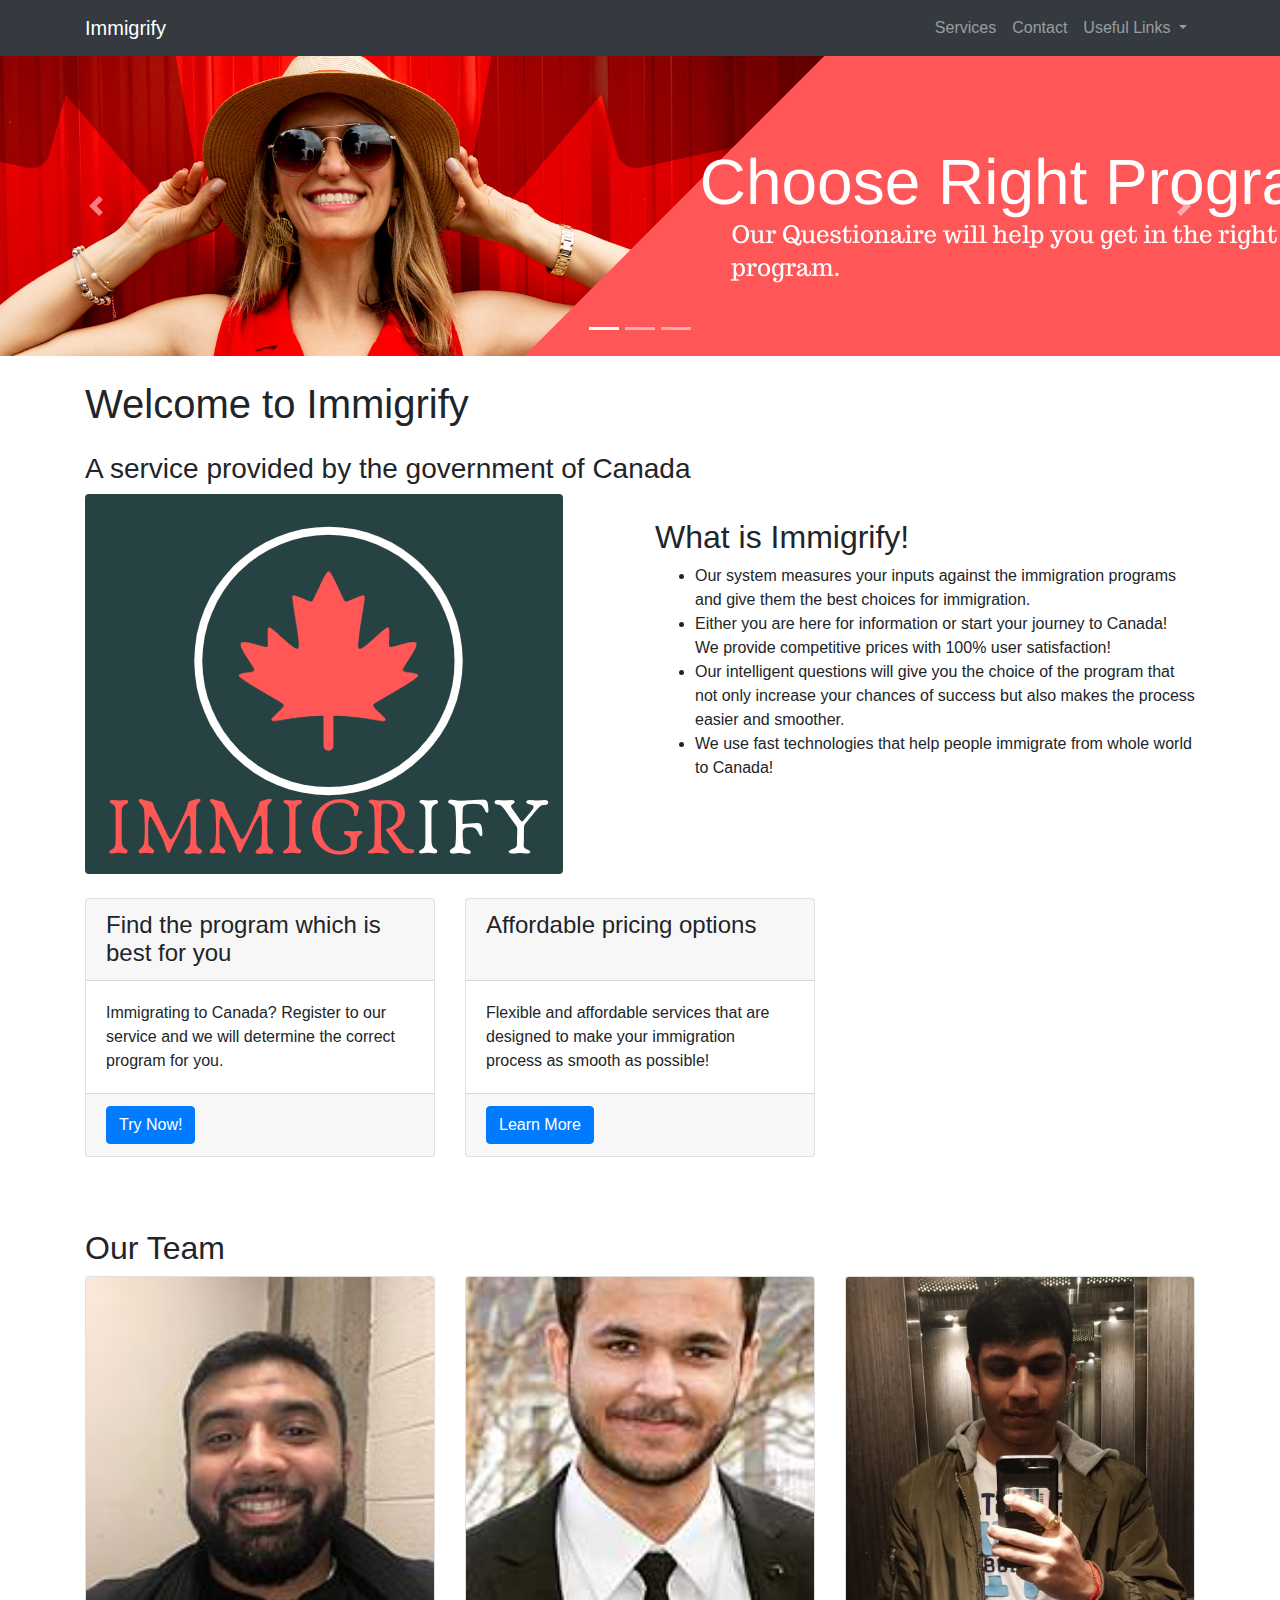
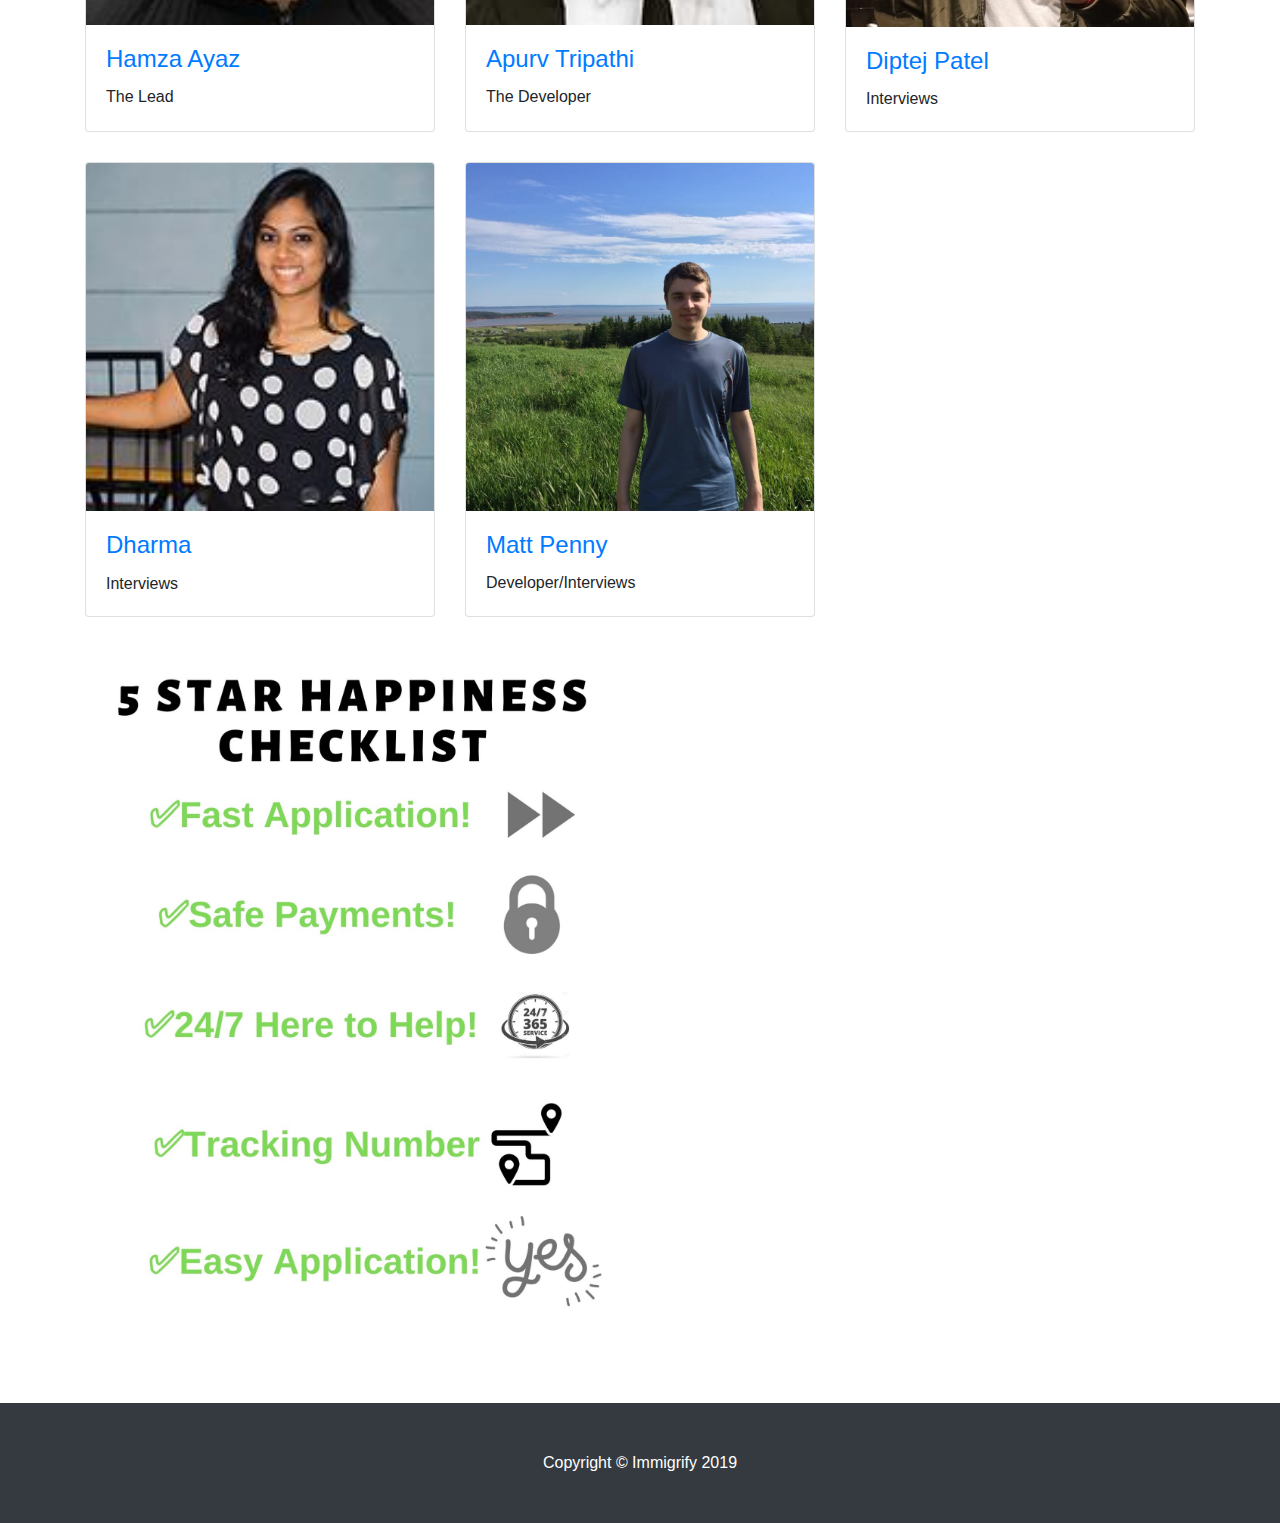
<file: Project/startbootstrap-modern-business-gh-pages/index.html>
<!--
 * @file: index.html
 * @author: Immigrify
 * @year: 2019
 * @description: CSCI 4193 (Fall 2019) This page allows tells the user about the product
 * along with all the services offered
//-->
<!DOCTYPE html>
<html lang="en">

<head>

    <meta charset="utf-8">
    <meta name="viewport" content="width=device-width, initial-scale=1, shrink-to-fit=no">
    <meta name="description" content="">
    <meta name="author" content="">

    <title>Immigrify</title>

    <!-- Bootstrap core CSS -->
    <link href="vendor/bootstrap/css/bootstrap.min.css" rel="stylesheet">

    <!-- Custom styles for this template -->
    <link href="css/modern-business.css" rel="stylesheet">

</head>

<body>

<!-- Navigation -->
<nav class="navbar fixed-top navbar-expand-lg navbar-dark bg-dark fixed-top">
    <div class="container">
        <a class="navbar-brand" href="index.html">Immigrify</a>
        <button class="navbar-toggler navbar-toggler-right" type="button" data-toggle="collapse"
                data-target="#navbarResponsive" aria-controls="navbarResponsive" aria-expanded="false"
                aria-label="Toggle navigation">
            <span class="navbar-toggler-icon"></span>
        </button>
        <div class="collapse navbar-collapse" id="navbarResponsive">
            <ul class="navbar-nav ml-auto">
                <li class="nav-item">
                    <a class="nav-link" href="services.html">Services</a>
                </li>
                <li class="nav-item">
                    <a class="nav-link" href="contact.html">Contact</a>
                </li>
                <li class="nav-item dropdown">
                    <a class="nav-link dropdown-toggle" href="#" id="navbarDropdownBlog" data-toggle="dropdown"
                       aria-haspopup="true" aria-expanded="false">
                        Useful Links
                    </a>
                    <div class="dropdown-menu dropdown-menu-right" aria-labelledby="navbarDropdownBlog">
                        <a class="dropdown-item" href="pricing.html">Pricing Table</a>
                    </div>
                </li>
            </ul>
        </div>
    </div>
</nav>

<header>
    <div id="carouselExampleIndicators" class="carousel slide" data-ride="carousel">
        <ol class="carousel-indicators">
            <li data-target="#carouselExampleIndicators" data-slide-to="0" class="active"></li>
            <li data-target="#carouselExampleIndicators" data-slide-to="1"></li>
            <li data-target="#carouselExampleIndicators" data-slide-to="2"></li>
        </ol>
        <div class="carousel-inner" role="listbox">
            <!-- Slide One - Set the background image for this slide in the line below -->
            <div class="carousel-item active" style="background-image: url('image/immigration1.png')">
                <div class="carousel-caption d-none d-md-block">

                </div>
            </div>
            <!-- Slide Two - Set the background image for this slide in the line below -->
            <div class="carousel-item" style="background-image: url('image/immigration2.png')">
                <div class="carousel-caption d-none d-md-block">

                </div>
            </div>
            <!-- Slide Three - Set the background image for this slide in the line below -->
            <div class="carousel-item" style="background-image: url('image/immigration3.png')">
                <div class="carousel-caption d-none d-md-block">

                </div>
            </div>
        </div>
        <a class="carousel-control-prev" href="#carouselExampleIndicators" role="button" data-slide="prev">
            <span class="carousel-control-prev-icon" aria-hidden="true"></span>
            <span class="sr-only">Previous</span>
        </a>
        <a class="carousel-control-next" href="#carouselExampleIndicators" role="button" data-slide="next">
            <span class="carousel-control-next-icon" aria-hidden="true"></span>
            <span class="sr-only">Next</span>
        </a>
    </div>
</header>

<!-- Page Content -->
<div class="container">
    <h1 class="my-4">Welcome to Immigrify</h1>
    <h3>A service provided by the government of Canada</h3>
    <div class="row">
        <div class="col-lg-6">
            <img class="img-fluid rounded mb-4" src="image/logo.png" alt="">
        </div>
        <div class="col-lg-6">
            <br>
            <h2>What is Immigrify!</h2>
            <ul>
                <li> Our system measures your inputs against the immigration programs and give them the best choices for
                    immigration.
                </li>
                <li> Either you are here for information or start your journey to Canada! We provide competitive prices
                    with 100% user satisfaction!
                </li>
                <li> Our intelligent questions will give you the choice of the program that not only increase your
                    chances of success but also makes the process easier and smoother.
                </li>
                <li> We use fast technologies that help people immigrate from whole world to Canada!</li>
            </ul>
        </div>
    </div>

    <!-- Marketing Icons Section -->
    <div class="row">
        <div class="col-lg-4 mb-4">
            <div class="card h-100">
                <h4 class="card-header">Find the program which is best for you</h4>
                <div class="card-body">
                    <p class="card-text">Immigrating to Canada? Register to our service and we will determine the
                        correct program for you. </p>
                </div>
                <div class="card-footer">
                    <a href="register.html" class="btn btn-primary">Try Now!</a>
                </div>
            </div>
        </div>

        <div class="col-lg-4 mb-4">
            <div class="card h-100">
                <h4 class="card-header">Affordable pricing options <br> <br></h4>
                <div class="card-body">
                    <p class="card-text">Flexible and affordable services that are designed to make your immigration
                        process as smooth as possible! </p>
                </div>
                <div class="card-footer">
                    <a href="pricing.html" class="btn btn-primary">Learn More</a>
                </div>
            </div>
        </div>
    </div>
    <!-- /.row -->

    <br>

    <br>

    <!-- Portfolio Section -->
    <h2>Our Team</h2>

    <div class="row">
        <div class="col-lg-4 col-sm-6 portfolio-item">
            <div class="card h-100">
                <a href="#"><img class="card-img-top" src="image/image_from_ios_160.jpg" alt=""></a>
                <div class="card-body">
                    <h4 class="card-title">
                        <a href="#">Hamza Ayaz</a>
                    </h4>
                    <p class="card-text">The Lead</p>
                </div>
            </div>
        </div>
        <div class="col-lg-4 col-sm-6 portfolio-item">
            <div class="card h-100">
                <a href="#"><img class="card-img-top" src="image/screenshot_20191202-135438_instagram_160.jpg"
                                 alt=""></a>
                <div class="card-body">
                    <h4 class="card-title">
                        <a href="#">Apurv Tripathi</a>
                    </h4>
                    <p class="card-text">The Developer</p>
                </div>
            </div>
        </div>
        <div class="col-lg-4 col-sm-6 portfolio-item">
            <div class="card h-100">
                <a href="#"><img class="card-img-top" src="image/diptejf.jpeg" alt="" style="height: 350px;"></a>
                <div class="card-body">
                    <h4 class="card-title">
                        <a href="#">Diptej Patel</a>
                    </h4>
                    <p class="card-text">Interviews</p>
                </div>
            </div>
        </div>
        <div class="col-lg-4 col-sm-6 portfolio-item">
            <div class="card h-100">
                <a href="#"><img class="card-img-top" src="image/img_0095_160.jpg" alt=""></a>
                <div class="card-body">
                    <h4 class="card-title">
                        <a href="#">Dharma</a>
                    </h4>
                    <p class="card-text">Interviews</p>
                </div>
            </div>
        </div>
        <div class="col-lg-4 col-sm-6 portfolio-item">
            <div class="card h-100">
                <a href="#"><img class="card-img-top" src="image/Matt_Penny.jpg" alt=""></a>
                <div class="card-body">
                    <h4 class="card-title">
                        <a href="#">Matt Penny</a>
                    </h4>
                    <p class="card-text">Developer/Interviews</p>
                </div>
            </div>
        </div>

    </div>
    <!-- /.row -->

    <!-- Features Section -->
    <div class="row">

        <div class="col-lg-6">
            <img class="img-fluid rounded" src="image/checklist.jpg" alt="">
        </div>
    </div>
    <!-- /.row -->

</div>
<!-- /.container -->

<!-- Footer -->
<footer class="py-5 bg-dark">
    <div class="container">
        <p class="m-0 text-center text-white">Copyright &copy; Immigrify 2019</p>
    </div>
    <!-- /.container -->
</footer>

<!-- Bootstrap core JavaScript -->
<script src="vendor/jquery/jquery.min.js"></script>
<script src="vendor/bootstrap/js/bootstrap.bundle.min.js"></script>

</body>

</html>
</file>
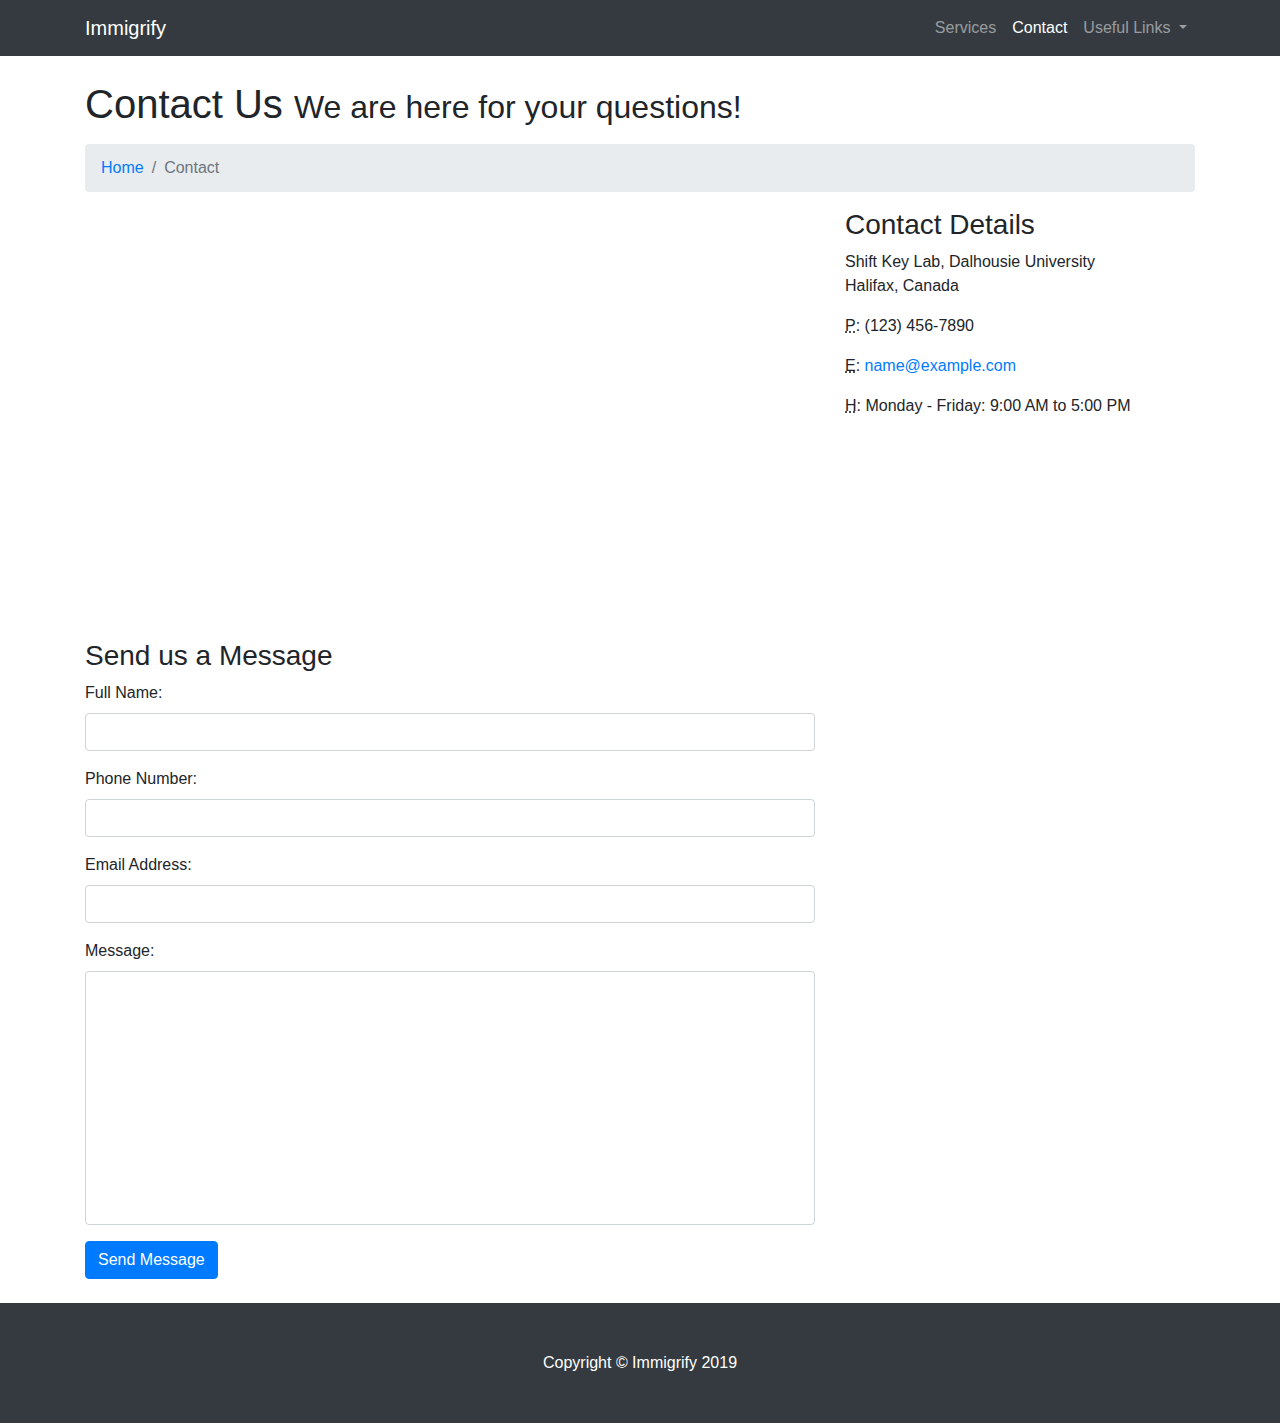
<file: Project/startbootstrap-modern-business-gh-pages/contact.html>
<!--
 * @file: contact.html
 * @author: Immigrify
 * @year: 2019
 * @description: CSCI 4193 (Fall 2019) This page allows tells the user who to contact for additional support
 * and location of the research team
//-->
<!DOCTYPE html>
<html lang="en">

<head>

    <meta charset="utf-8">
    <meta name="viewport" content="width=device-width, initial-scale=1, shrink-to-fit=no">
    <meta name="description" content="">
    <meta name="author" content="">

    <title>Contact</title>

    <!-- Bootstrap core CSS -->
    <link href="vendor/bootstrap/css/bootstrap.min.css" rel="stylesheet">

    <!-- Custom styles for this template -->
    <link href="css/modern-business.css" rel="stylesheet">

</head>

<body>

<!-- Navigation -->
<nav class="navbar fixed-top navbar-expand-lg navbar-dark bg-dark fixed-top">
    <div class="container">
        <a class="navbar-brand" href="index.html">Immigrify</a>
        <button class="navbar-toggler navbar-toggler-right" type="button" data-toggle="collapse"
                data-target="#navbarResponsive" aria-controls="navbarResponsive" aria-expanded="false"
                aria-label="Toggle navigation">
            <span class="navbar-toggler-icon"></span>
        </button>
        <div class="collapse navbar-collapse" id="navbarResponsive">
            <ul class="navbar-nav ml-auto">
                <li class="nav-item">
                    <a class="nav-link" href="services.html">Services</a>
                </li>
                <li class="nav-item active">
                    <a class="nav-link" href="contact.html">Contact</a>
                </li>
                <li class="nav-item dropdown">
                    <a class="nav-link dropdown-toggle" href="#" id="navbarDropdownBlog" data-toggle="dropdown"
                       aria-haspopup="true" aria-expanded="false">
                        Useful Links
                    </a>
                    <div class="dropdown-menu dropdown-menu-right" aria-labelledby="navbarDropdownBlog">
                        <a class="dropdown-item" href="pricing.html">Pricing Table</a>
                    </div>
                </li>
            </ul>
        </div>
    </div>
</nav>

<!-- Page Content -->
<div class="container">

    <!-- Page Heading/Breadcrumbs -->
    <h1 class="mt-4 mb-3">Contact Us
        <small>We are here for your questions!</small>
    </h1>

    <ol class="breadcrumb">
        <li class="breadcrumb-item">
            <a href="index.html">Home</a>
        </li>
        <li class="breadcrumb-item active">Contact</li>
    </ol>

    <!-- Content Row -->
    <div class="row">
        <!-- Map Column -->
        <div class="col-lg-8 mb-4">
            <!-- Embedded Google Map -->
            <iframe width="100%" height="400px" frameborder="0" scrolling="no" marginheight="0" marginwidth="0"
                    src="http://maps.google.com/maps?hl=en&amp;ie=UTF8&amp;ll=44.6365812,-63.5938442&amp;spn=56.506174,79.013672&amp;t=m&amp;z=4&amp;output=embed"></iframe>
        </div>
        <!-- Contact Details Column -->
        <div class="col-lg-4 mb-4">
            <h3>Contact Details</h3>
            <p>
                Shift Key Lab, Dalhousie University
                <br>Halifax, Canada
                <br>
            </p>
            <p>
                <abbr title="Phone">P</abbr>: (123) 456-7890
            </p>
            <p>
                <abbr title="Email">E</abbr>:
                <a href="mailto:name@example.com">name@example.com
                </a>
            </p>
            <p>
                <abbr title="Hours">H</abbr>: Monday - Friday: 9:00 AM to 5:00 PM
            </p>
        </div>
    </div>
    <!-- /.row -->

    <!-- Contact Form -->
    <!-- In order to set the email address and subject line for the contact form go to the bin/contact_me.php file. -->
    <div class="row">
        <div class="col-lg-8 mb-4">
            <h3>Send us a Message</h3>
            <form name="sentMessage" id="contactForm" novalidate>
                <div class="control-group form-group">
                    <div class="controls">
                        <label>Full Name:</label>
                        <input type="text" class="form-control" id="name" required
                               data-validation-required-message="Please enter your name.">
                        <p class="help-block"></p>
                    </div>
                </div>
                <div class="control-group form-group">
                    <div class="controls">
                        <label>Phone Number:</label>
                        <input type="tel" class="form-control" id="phone" required
                               data-validation-required-message="Please enter your phone number.">
                    </div>
                </div>
                <div class="control-group form-group">
                    <div class="controls">
                        <label>Email Address:</label>
                        <input type="email" class="form-control" id="email" required
                               data-validation-required-message="Please enter your email address.">
                    </div>
                </div>
                <div class="control-group form-group">
                    <div class="controls">
                        <label>Message:</label>
                        <textarea rows="10" cols="100" class="form-control" id="message" required
                                  data-validation-required-message="Please enter your message" maxlength="999"
                                  style="resize:none"></textarea>
                    </div>
                </div>
                <div id="success"></div>
                <!-- For success/fail messages -->
                <button type="submit" class="btn btn-primary" id="sendMessageButton">Send Message</button>
            </form>
        </div>

    </div>
    <!-- /.row -->

</div>
<!-- /.container -->

<!-- Footer -->
<footer class="py-5 bg-dark">
    <div class="container">
        <p class="m-0 text-center text-white">Copyright &copy; Immigrify 2019</p>
    </div>
    <!-- /.container -->
</footer>

<!-- Bootstrap core JavaScript -->
<script src="vendor/jquery/jquery.min.js"></script>
<script src="vendor/bootstrap/js/bootstrap.bundle.min.js"></script>

<!-- Contact form JavaScript -->
<!-- Do not edit these files! In order to set the email address and subject line for the contact form go to the bin/contact_me.php file. -->
<script src="js/jqBootstrapValidation.js"></script>
<script src="js/contact_me.js"></script>

</body>

</html>
</file>
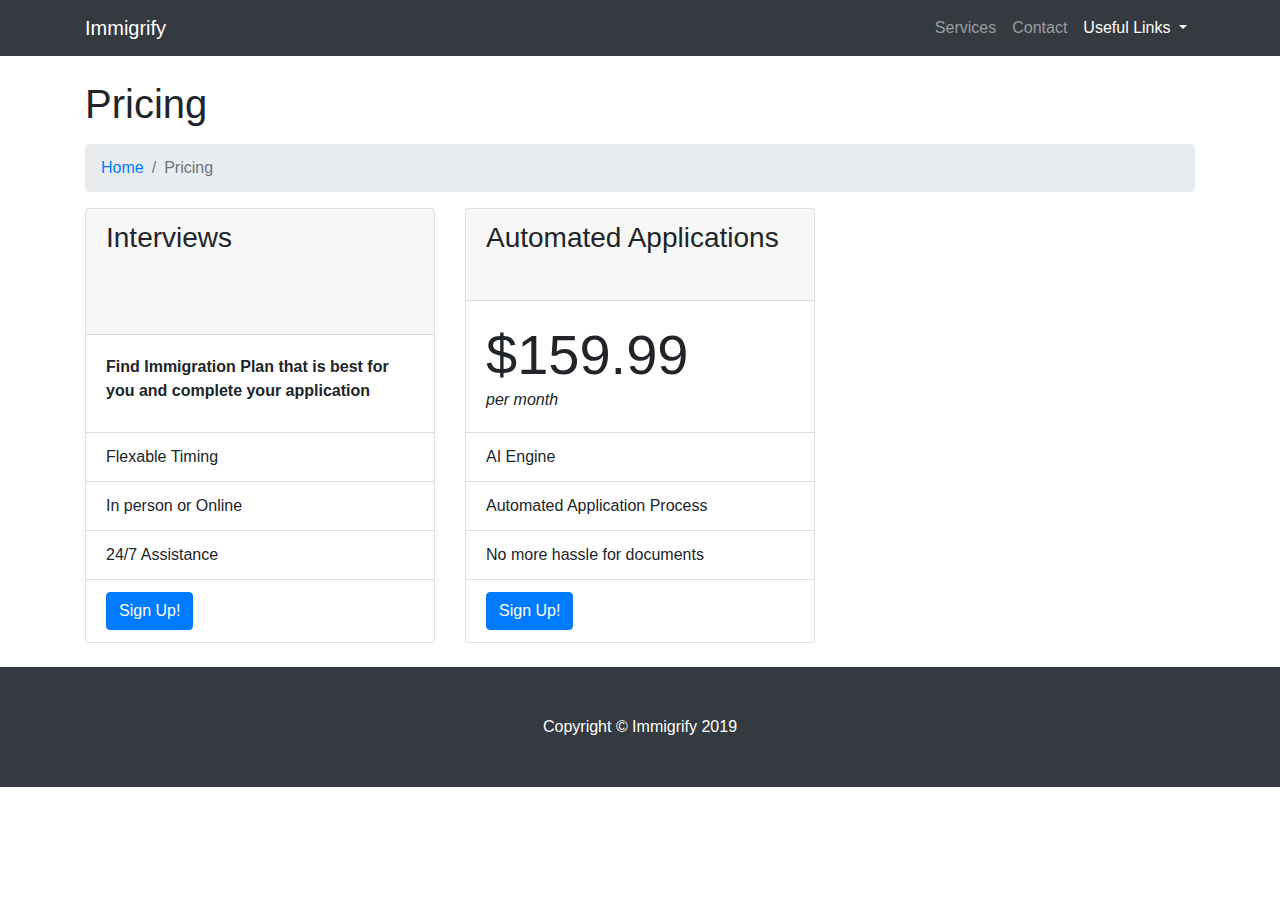
<file: Project/startbootstrap-modern-business-gh-pages/pricing.html>
<!--
 * @file: pricing.html
 * @author: Immigrify
 * @year: 2019
 * @description: CSCI 4193 (Fall 2019) This page tells the user about the pricing options along with the
 * benefits of each option.
//-->
<!DOCTYPE html>
<html lang="en">

<head>

  <meta charset="utf-8">
  <meta name="viewport" content="width=device-width, initial-scale=1, shrink-to-fit=no">
  <meta name="description" content="">
  <meta name="author" content="">

  <title>Pricing</title>

  <!-- Bootstrap core CSS -->
  <link href="vendor/bootstrap/css/bootstrap.min.css" rel="stylesheet">

  <!-- Custom styles for this template -->
  <link href="css/modern-business.css" rel="stylesheet">

</head>

<body>

<!-- Navigation -->
<nav class="navbar fixed-top navbar-expand-lg navbar-dark bg-dark fixed-top">
  <div class="container">
    <a class="navbar-brand" href="index.html">Immigrify</a>
    <button class="navbar-toggler navbar-toggler-right" type="button" data-toggle="collapse"
            data-target="#navbarResponsive" aria-controls="navbarResponsive" aria-expanded="false"
            aria-label="Toggle navigation">
      <span class="navbar-toggler-icon"></span>
    </button>
    <div class="collapse navbar-collapse" id="navbarResponsive">
      <ul class="navbar-nav ml-auto">
        <li class="nav-item">
          <a class="nav-link" href="services.html">Services</a>
        </li>
        <li class="nav-item">
          <a class="nav-link" href="contact.html">Contact</a>
        </li>
        <li class="nav-item active dropdown">
          <a class="nav-link dropdown-toggle" href="#" id="navbarDropdownBlog" data-toggle="dropdown"
             aria-haspopup="true" aria-expanded="false">
            Useful Links
          </a>
          <div class="dropdown-menu dropdown-menu-right" aria-labelledby="navbarDropdownBlog">
            <a class="dropdown-item active" href="pricing.html">Pricing Table</a>
          </div>
        </li>
      </ul>
    </div>
  </div>
</nav>

<!-- Page Content -->
<div class="container">

  <!-- Page Heading/Breadcrumbs -->
  <h1 class="mt-4 mb-3">Pricing
  </h1>

  <ol class="breadcrumb">
    <li class="breadcrumb-item">
      <a href="index.html">Home</a>
    </li>
    <li class="breadcrumb-item active">Pricing</li>
  </ol>

  <!-- Content Row -->
  <div class="row">
    <div class="col-lg-4 mb-4">
      <div class="card h-100">
        <h3 class="card-header">Interviews <br><br><br></h3>
        <div class="card-body">
          <div class="display-9"><strong>Find Immigration Plan that is best for you and complete your
            application</strong></div>
        </div>
        <ul class="list-group list-group-flush">
          <li class="list-group-item">Flexable Timing</li>
          <li class="list-group-item">In person or Online</li>
          <li class="list-group-item">24/7 Assistance</li>
          <li class="list-group-item">
            <a href="#" class="btn btn-primary">Sign Up!</a>
          </li>
        </ul>
      </div>
    </div>
    <div class="col-lg-4 mb-4">
      <div class="card h-100">
        <h3 class="card-header">Automated Applications <br> <br></h3>
        <div class="card-body">
          <div class="display-4">$159.99</div>
          <div class="font-italic">per month</div>
        </div>
        <ul class="list-group list-group-flush">
          <li class="list-group-item">AI Engine</li>
          <li class="list-group-item">Automated Application Process</li>
          <li class="list-group-item">No more hassle for documents</li>
          <li class="list-group-item">
            <a href="#" class="btn btn-primary">Sign Up!</a>
          </li>
        </ul>
      </div>
    </div>
  </div>
  <!-- /.row -->

</div>
<!-- /.container -->

<!-- Footer -->
<footer class="py-5 bg-dark">
  <div class="container">
    <p class="m-0 text-center text-white">Copyright &copy; Immigrify 2019</p>
  </div>
  <!-- /.container -->
</footer>

<!-- Bootstrap core JavaScript -->
<script src="vendor/jquery/jquery.min.js"></script>
<script src="vendor/bootstrap/js/bootstrap.bundle.min.js"></script>

</body>

</html>
</file>
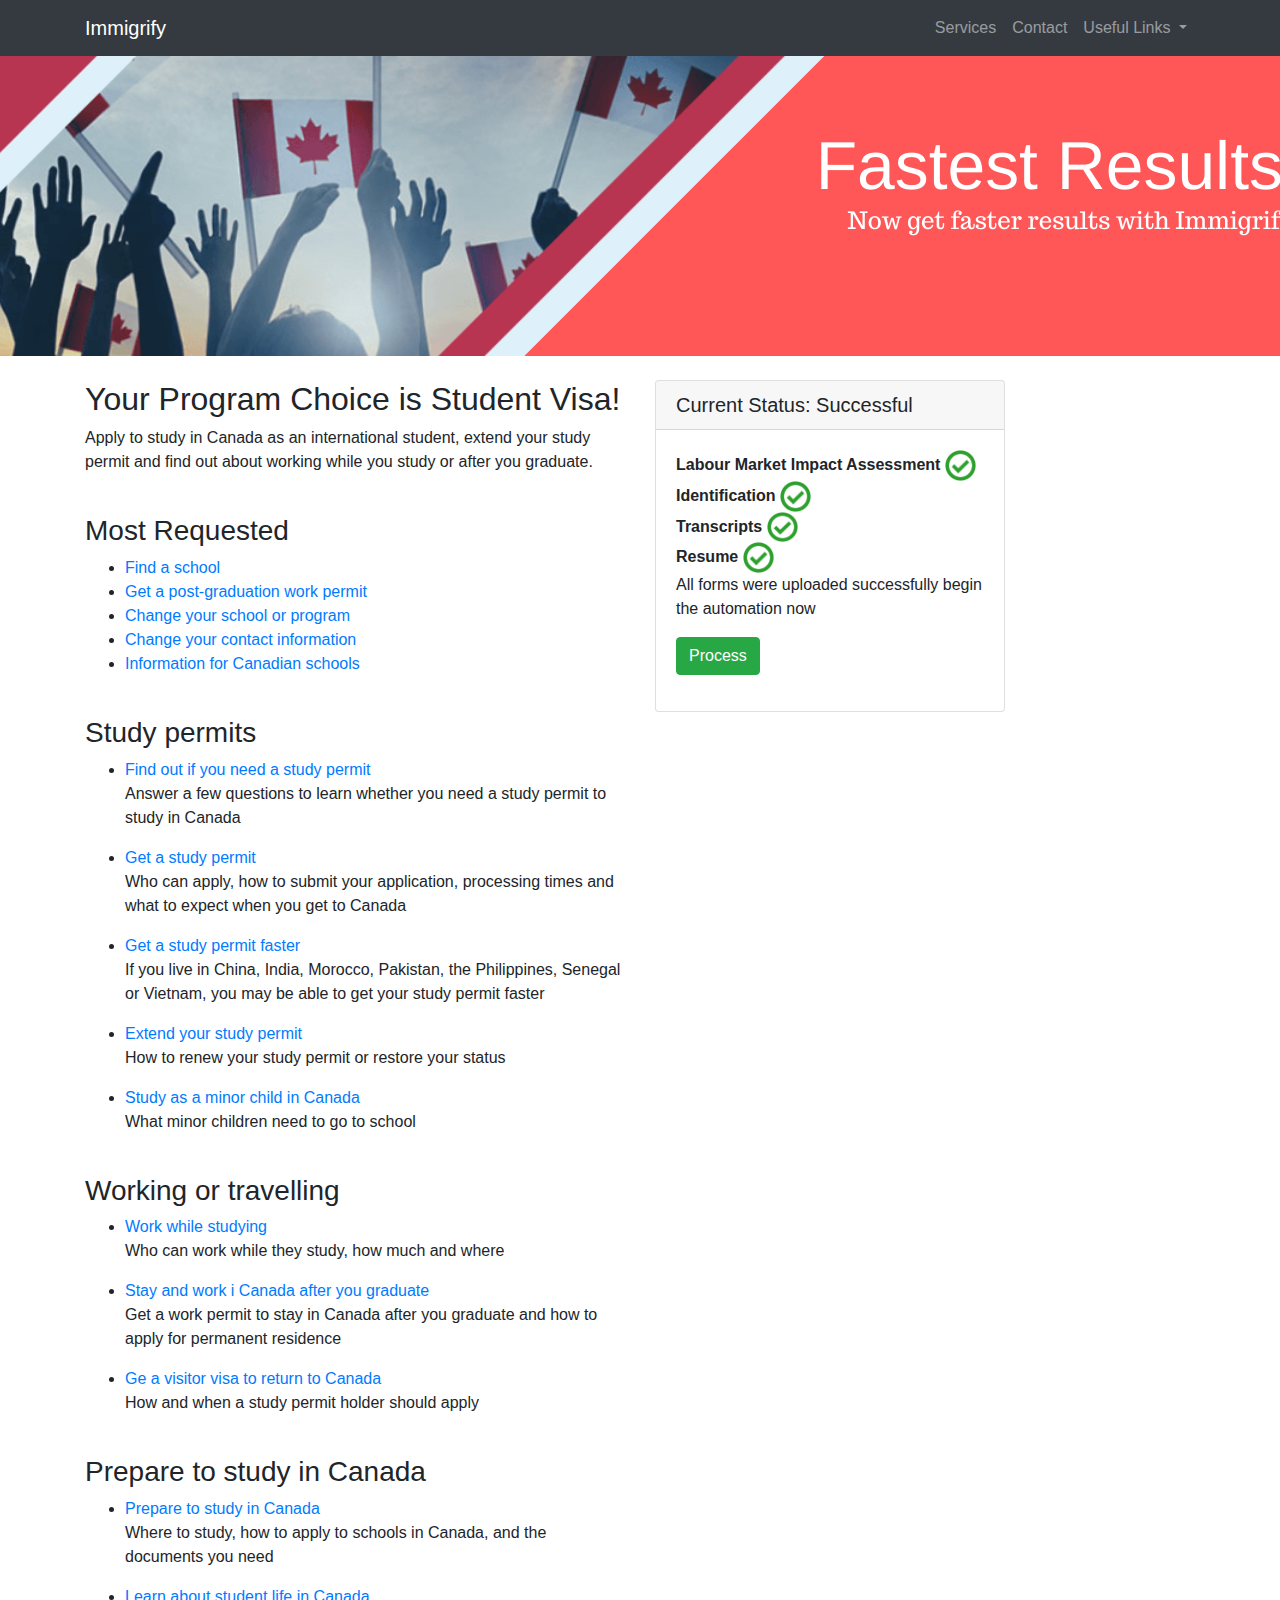
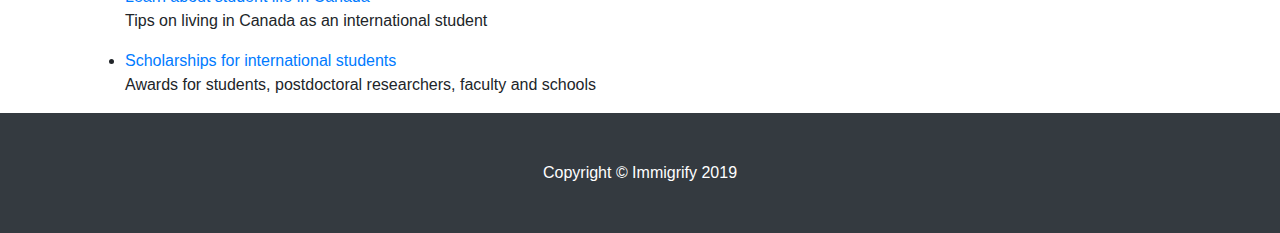
<file: Project/startbootstrap-modern-business-gh-pages/program-choice.html>
<!--
 * @file: program-choice.html
 * @author: Immigrify
 * @year: 2019
 * @description: CSCI 4193 (Fall 2019) This page matches the user with a program
 * based on the questionnaire in register.html
//-->
<!DOCTYPE html>
<html lang="en">

<head>

    <meta charset="utf-8">
    <meta name="viewport" content="width=device-width, initial-scale=1, shrink-to-fit=no">
    <meta name="description" content="">
    <meta name="author" content="">

    <title>Program Choice</title>

    <!-- Bootstrap core CSS -->
    <link href="vendor/bootstrap/css/bootstrap.min.css" rel="stylesheet">

    <!-- Custom styles for this template -->
    <link href="css/modern-business.css" rel="stylesheet">

</head>

<body>

<!-- Navigation -->
<nav class="navbar fixed-top navbar-expand-lg navbar-dark bg-dark fixed-top">
    <div class="container">
        <a class="navbar-brand" href="index.html">Immigrify</a>
        <button class="navbar-toggler navbar-toggler-right" type="button" data-toggle="collapse"
                data-target="#navbarResponsive" aria-controls="navbarResponsive" aria-expanded="false"
                aria-label="Toggle navigation">
            <span class="navbar-toggler-icon"></span>
        </button>
        <div class="collapse navbar-collapse" id="navbarResponsive">
            <ul class="navbar-nav ml-auto">
                <li class="nav-item">
                    <a class="nav-link" href="services.html">Services</a>
                </li>
                <li class="nav-item">
                    <a class="nav-link" href="contact.html">Contact</a>
                </li>
                <li class="nav-item dropdown">
                    <a class="nav-link dropdown-toggle" href="#" data-toggle="dropdown"
                       aria-haspopup="true" aria-expanded="false">
                        Useful Links
                    </a>
                    <div class="dropdown-menu dropdown-menu-right" aria-labelledby="navbarDropdownBlog">
                        <a class="dropdown-item" href="pricing.html">Pricing Table</a>
                    </div>
                </li>
            </ul>
        </div>
    </div>
</nav>

<div id="carouselExampleIndicators" class="carousel slide" data-ride="carousel">
    <ol class="carousel-indicators">
    </ol>
    <div class="carousel-inner" role="listbox">
        <!-- Slide One - Set the background image for this slide in the line below -->
        <div class="carousel-item active" style="background-image: url('image/immigration2.png')">
            <div class="carousel-caption d-none d-md-block">
            </div>
        </div>
    </div>
</div>
<!-- Page Content -->
<div class="container">
    <!-- Intro Content -->
    <div class="row">
        <div class="col-lg-6">
            <br>
            <h2>Your Program Choice is Student Visa!</h2>
            <p>Apply to study in Canada as an international student, extend your study permit and find out about working
                while you study or after you graduate.</p>
            <br>

            <h3>Most Requested</h3>
            <ul>
                <li><a href="">Find a school</a></li>
                <li><a href="">Get a post-graduation work permit</a></li>
                <li><a href="">Change your school or program</a></li>
                <li><a href="">Change your contact information</a></li>
                <li><a href="">Information for Canadian schools</a></li>
            </ul>
            <br>

            <h3>Study permits</h3>
            <ul>
                <li><a href="">Find out if you need a study permit</a> <br>
                    <p>Answer a few questions to learn whether you need a study permit to study in Canada </p></li>
                <li><a href="">Get a study permit</a> <br>
                    <p>Who can apply, how to submit your application, processing times and what to expect when you get
                        to Canada
                    </p></li>
                <li><a href="">Get a study permit faster</a> <br>
                    <p>If you live in China, India, Morocco, Pakistan, the Philippines, Senegal or Vietnam, you may be
                        able to get your study permit faster
                    </p></li>
                <li><a href="">Extend your study permit</a> <br>
                    <p>How to renew your study permit or restore your status
                    </p></li>
                <li><a href="">Study as a minor child in Canada</a> <br>
                    <p>What minor children need to go to school
                    </p></li>
            </ul>

            <br>

            <h3>Working or travelling</h3>
            <ul>
                <li><a href="">Work while studying</a> <br>
                    <p>Who can work while they study, how much and where
                    </p></li>
                <li><a href="">Stay and work i Canada after you graduate</a> <br>
                    <p>Get a work permit to stay in Canada after you graduate and how to apply for permanent residence
                    </p></li>
                <li><a href="">Ge a visitor visa to return to Canada</a> <br>
                    <p>How and when a study permit holder should apply
                    </p></li>
            </ul>

            <br>

            <h3>Prepare to study in Canada</h3>
            <ul>
                <li><a href="">Prepare to study in Canada</a> <br>
                    <p>Where to study, how to apply to schools in Canada, and the documents you need
                    </p></li>
                <li><a href="">Learn about student life in Canada</a> <br>
                    <p>Tips on living in Canada as an international student
                    </p></li>
                <li><a href="">Scholarships for international students</a> <br>
                    <p>Awards for students, postdoctoral researchers, faculty and schools
                    </p></li>
            </ul>
        </div>
        <!-- Categories Widget -->
        <!-- Sidebar Widgets Column -->
        <div class="col-md-4">
            <!-- Categories Widget -->
            <div class="card my-4">
                <h5 class="card-header">Current Status: Successful</h5>
                <div class="card-body">
                    <ul class="list-unstyled mb-0">
                        <li>
                            <strong> Labour Market Impact Assessment </strong><img src="image/png-check-3.png"
                                                                                   class="img-fluid" alt="Check"
                                                                                   width="10%">
                        </li>
                        <li>
                            <strong> Identification </strong> <img src="image/png-check-3.png" class="img-fluid"
                                                                   alt="Check" width="10%">
                        </li>
                        <li>
                            <strong> Transcripts </strong> <img src="image/png-check-3.png" class="img-fluid"
                                                                alt="Check" width="10%">
                        </li>
                        <li>
                            <strong> Resume </strong> <img src="image/png-check-3.png" class="img-fluid" alt="Check"
                                                           width="10%">
                        </li>
                    </ul>
                    <p> All forms were uploaded successfully begin the automation now </p>
                    <button type="button" onclick="process() " class="btn btn-success">Process</button>
                    <p id="process"></p>

                    <script>
                        function process() {
                            document.getElementById("process").innerHTML = "Processing now... "
                        }
                    </script>

                </div>
            </div>
        </div>
    </div>
</div>
<!-- /.container -->

<!-- Footer -->
<footer class="py-5 bg-dark">
    <div class="container">
        <p class="m-0 text-center text-white">Copyright &copy; Immigrify 2019</p>
    </div>
    <!-- /.container -->
</footer>

<!-- Bootstrap core JavaScript -->
<script src="vendor/jquery/jquery.min.js"></script>
<script src="vendor/bootstrap/js/bootstrap.bundle.min.js"></script>


</body>

</html>
</file>
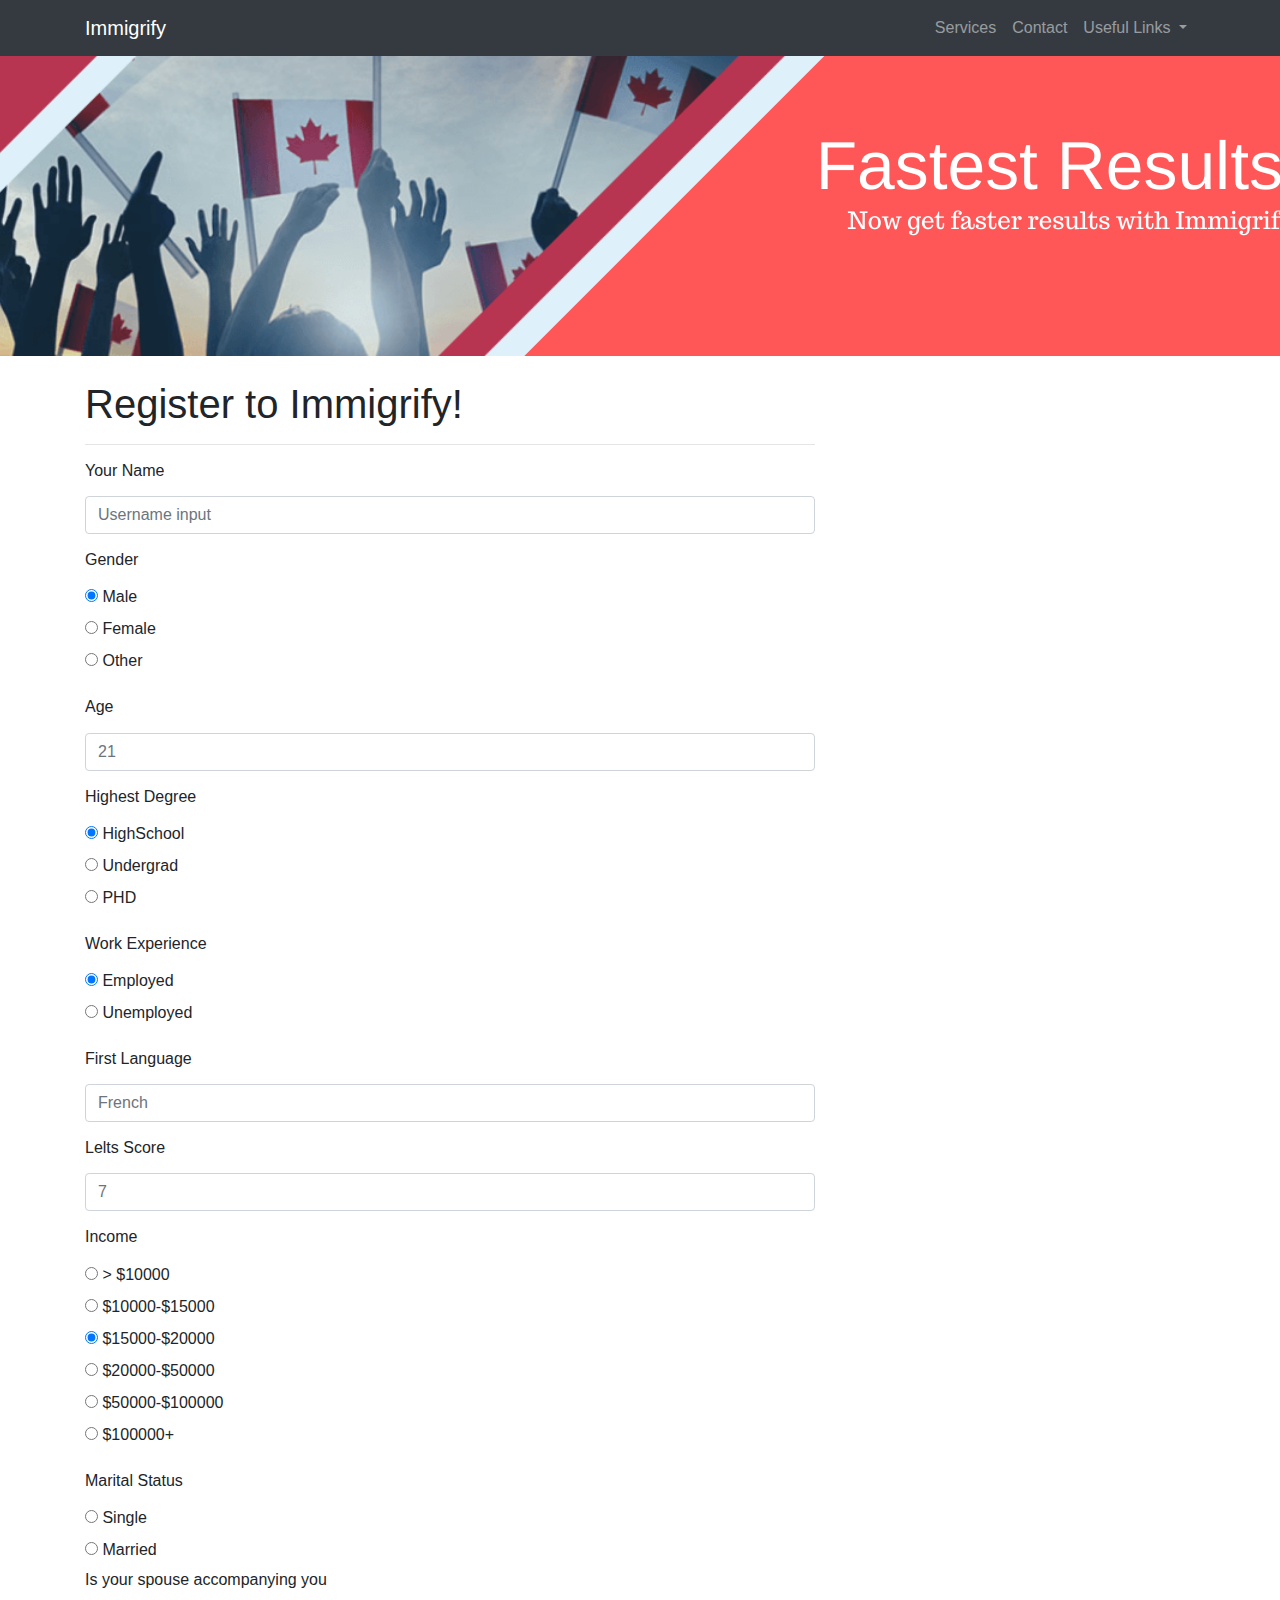
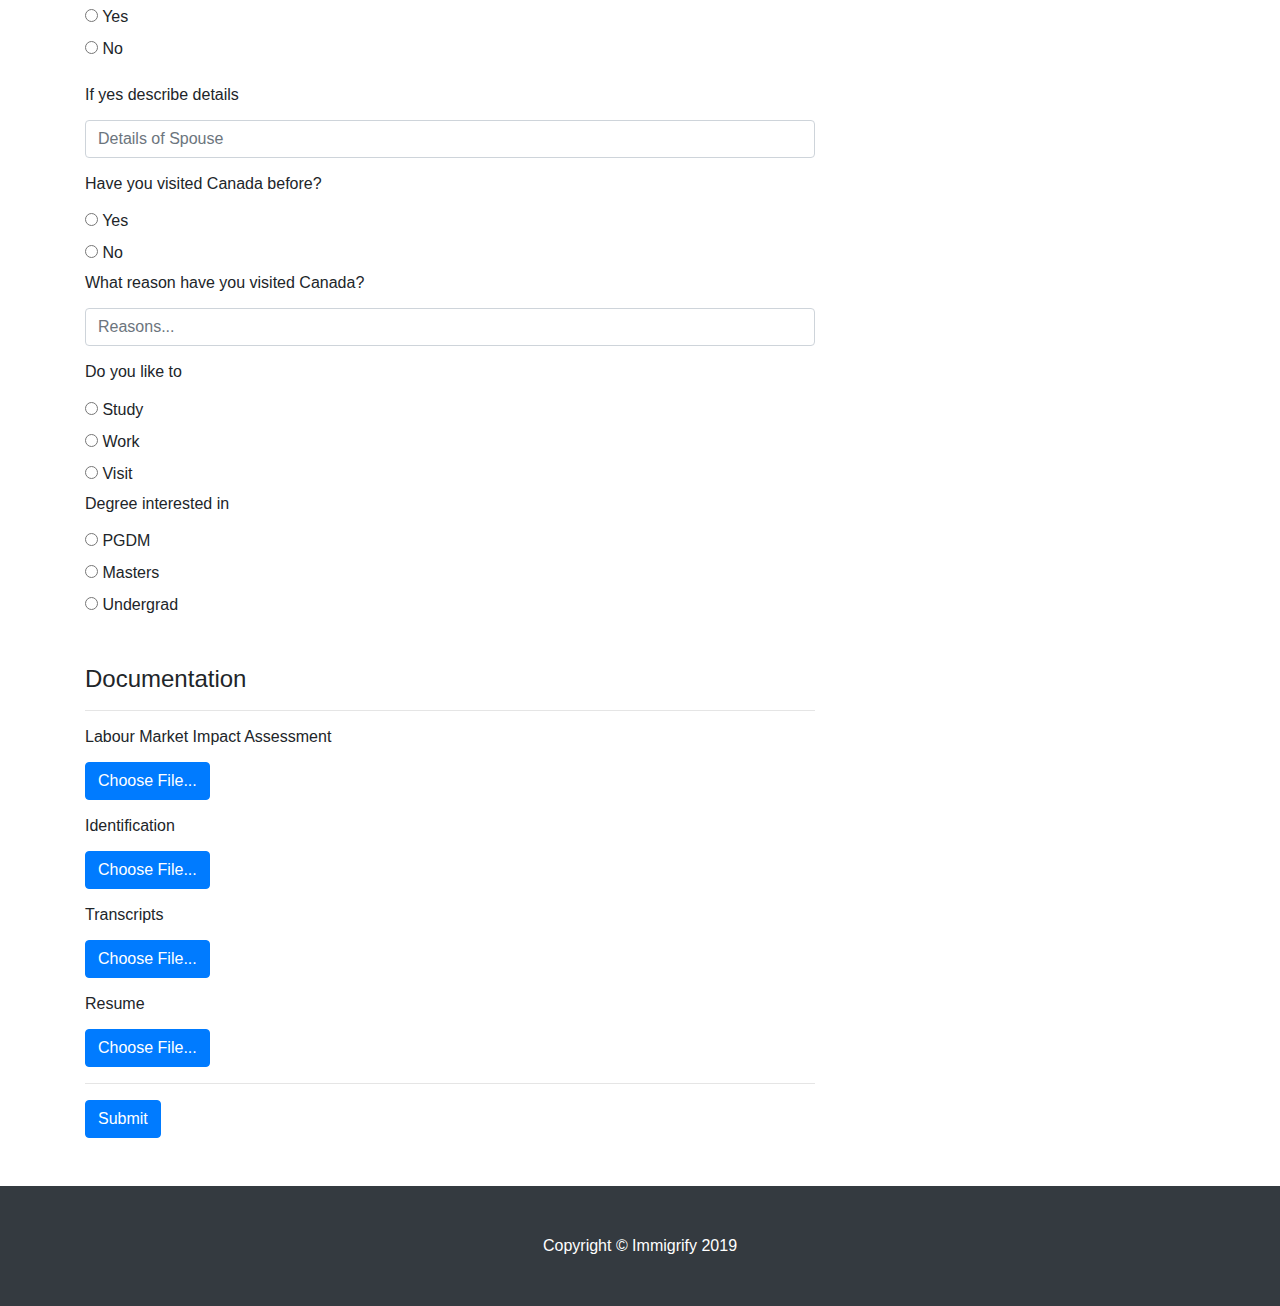
<file: Project/startbootstrap-modern-business-gh-pages/register.html>
<!--
 * @file: register.html
 * @author: Immigrify
 * @year: 2019
 * @description: CSCI 4193 (Fall 2019) This page allows the user to register for a immigration service
 * and will match the user based on answering the questions
//-->
<!DOCTYPE html>
<html lang="en">

<head>

    <meta charset="utf-8">
    <meta name="viewport" content="width=device-width, initial-scale=1, shrink-to-fit=no">
    <meta name="description" content="">
    <meta name="author" content="">

    <title>Register</title>

    <!-- Bootstrap core CSS -->
    <link href="vendor/bootstrap/css/bootstrap.min.css" rel="stylesheet">

    <!-- Custom styles for this template -->
    <link href="css/modern-business.css" rel="stylesheet">

</head>


<body>
<!-- Navigation -->
<nav class="navbar fixed-top navbar-expand-lg navbar-dark bg-dark fixed-top">
    <div class="container">
        <a class="navbar-brand" href="index.html">Immigrify</a>
        <button class="navbar-toggler navbar-toggler-right" type="button" data-toggle="collapse"
                data-target="#navbarResponsive" aria-controls="navbarResponsive" aria-expanded="false"
                aria-label="Toggle navigation">
            <span class="navbar-toggler-icon"></span>
        </button>
        <div class="collapse navbar-collapse" id="navbarResponsive">
            <ul class="navbar-nav ml-auto">
                <li class="nav-item">
                    <a class="nav-link" href="services.html">Services</a>
                </li>
                <li class="nav-item">
                    <a class="nav-link" href="contact.html">Contact</a>
                </li>
                <li class="nav-item dropdown">
                    <a class="nav-link dropdown-toggle" href="#" id="navbarDropdownBlog" data-toggle="dropdown"
                       aria-haspopup="true" aria-expanded="false">
                        Useful Links
                    </a>
                    <div class="dropdown-menu dropdown-menu-right" aria-labelledby="navbarDropdownBlog">
                        <a class="dropdown-item" href="pricing.html">Pricing Table</a>
                    </div>
                </li>

            </ul>
        </div>
    </div>
</nav>

<div id="carouselExampleIndicators" class="carousel slide" data-ride="carousel">
    <ol class="carousel-indicators">
    </ol>
    <div class="carousel-inner" role="listbox">
        <!-- Slide One - Set the background image for this slide in the line below -->
        <div class="carousel-item active" style="background-image: url('image/immigration2.png')">
            <div class="carousel-caption d-none d-md-block">
            </div>
        </div>
    </div>
</div>

<!-- Page Content -->
<div class="container">
    <div class="row">
        <!-- Post Content Column -->
        <div class="col-lg-8">
            <!-- Title -->
            <h1 class="mt-4">Register to Immigrify!</h1>
            <hr>
            <!-- Account Creation Form -->
            <form method="post" action="program-choice.html">
                <div class="form-group">
                    <h6><label for="name">Your Name</label></h6>
                    <input type="text" class="form-control" id="name" name="name" aria-describedby="nameHelp"
                           placeholder="Username input" required>
                </div>

                <div class="form-group">
                    <h6><label>Gender</label></h6>
                    <div class="radio">
                        <label><input type="radio" name="optradio" checked> Male</label>
                    </div>

                    <div class="radio">
                        <label><input type="radio" name="optradio"> Female</label>
                    </div>

                    <div class="radio">
                        <label><input type="radio" name="optradio"> Other</label>
                    </div>
                </div>


                <div class="form-group">
                    <h6><label for="age">Age</label></h6>
                    <input type="text" class="form-control" id="age" name="age" aria-describedby="age"
                           placeholder="21" required>
                </div>


                <div class="form-group">
                    <h6><label>Highest Degree</label></h6>
                    <div class="radio">
                        <label><input type="radio" name="optradio2" checked> HighSchool</label>
                    </div>

                    <div class="radio">
                        <label><input type="radio" name="optradio2"> Undergrad</label>
                    </div>

                    <div class="radio">
                        <label><input type="radio" name="optradio2"> PHD</label>
                    </div>
                </div>


                <div class="form-group">
                    <h6><label>Work Experience</label></h6>
                    <div class="radio">
                        <label><input type="radio" name="optradio3" checked> Employed</label>
                    </div>

                    <div class="radio">
                        <label><input type="radio" name="optradio3"> Unemployed</label>
                    </div>
                </div>


                <div class="form-group">
                    <h6><label>First Language</label></h6>
                    <input type="text" class="form-control" name="language" aria-describedby="language"
                           placeholder="French" required>
                </div>


                <div class="form-group">
                    <h6><label>Lelts Score</label></h6>
                    <input type="text" class="form-control" id="score" name="score" aria-describedby="score"
                           placeholder="7" required>
                </div>


                <div class="form-group">
                    <h6><label>Income</label></h6>
                    <div class="radio">
                        <label><input type="radio" name="optradio4" checked> > $10000</label>
                    </div>

                    <div class="radio">
                        <label><input type="radio" name="optradio4"> $10000-$15000</label>
                    </div>

                    <div class="radio">
                        <label><input type="radio" name="optradio4" checked> $15000-$20000</label>
                    </div>

                    <div class="radio">
                        <label><input type="radio" name="optradio4"> $20000-$50000</label>
                    </div>

                    <div class="radio">
                        <label><input type="radio" name="optradio4"> $50000-$100000</label>
                    </div>

                    <div class="radio">
                        <label><input type="radio" name="optradio4"> $100000+</label>
                    </div>
                </div>


                <div class="form-group">
                    <h6><label>Marital Status</label></h6>
                    <div class="radio">
                        <label><input type="radio" name="optradio5"> Single</label>
                    </div>

                    <div class="radio">
                        <label><input type="radio" name="optradio5"> Married</label>
                    </div>

                    <div class="form-group">
                        <h6><label>Is your spouse accompanying you</label></h6>
                        <div class="radio">
                            <label><input type="radio" name="optradio6"> Yes</label>
                        </div>

                        <div class="radio">
                            <label><input type="radio" name="optradio6"> No</label>
                        </div>
                    </div>

                    <div class="form-group">
                        <h6><label>If yes describe details</label></h6>
                        <input type="text" class="form-control" id="marrage" name="marrage" aria-describedby="marrage"
                               placeholder="Details of Spouse">
                    </div>
                </div>


                <div class="form-group">
                    <h6><label>Have you visited Canada before?</label></h6>
                    <div class="radio">
                        <label><input type="radio" name="optradio7"> Yes</label>
                    </div>

                    <div class="radio">
                        <label><input type="radio" name="optradio7"> No</label>
                    </div>

                    <div class="form-group">
                        <h6><label>What reason have you visited Canada?</label></h6>
                        <input type="text" class="form-control" id="visit" name="visit" aria-describedby="marrage"
                               placeholder="Reasons...">
                    </div>
                </div>


                <div class="form-group">
                    <h6><label>Do you like to</label></h6>
                    <div class="radio">
                        <label><input type="radio" name="optradio8"> Study</label>
                    </div>

                    <div class="radio">
                        <label><input type="radio" name="optradio8"> Work</label>
                    </div>

                    <div class="radio">
                        <label><input type="radio" name="optradio8"> Visit</label>
                    </div>


                    <div class="form-group">
                        <h6><label>Degree interested in</label></h6>
                        <div class="radio">
                            <label><input type="radio" name="optradio9"> PGDM</label>
                        </div>

                        <div class="radio">
                            <label><input type="radio" name="optradio9"> Masters</label>
                        </div>

                        <div class="radio">
                            <label><input type="radio" name="optradio9"> Undergrad</label>
                        </div>
                    </div>
                </div>
                <br>


                <h4>Documentation</h4>
                <hr>
                <div class="form-group">
                    <h6><label for="name">Labour Market Impact Assessment</label></h6>
                    <div style="position:relative;">
                        <a class='btn btn-primary' href='javascript:;'>
                            Choose File...
                            <input type="file"
                                   style='position:absolute;z-index:2;top:0;left:0;filter: alpha(opacity=0);-ms-filter:"progid:DXImageTransform.Microsoft.Alpha(Opacity=0)";opacity:0;background-color:transparent;color:transparent;'
                                   name="file_source" size="40" onchange='$("#upload-file-info").html($(this).val());'>
                        </a>
                        &nbsp;
                        <span class='label label-info' id="upload-file-info"></span>
                    </div>
                </div>

                <div class="form-group">
                    <h6><label for="name">Identification</label></h6>
                    <div style="position:relative;">
                        <a class='btn btn-primary' href='javascript:;'>
                            Choose File...
                            <input type="file"
                                   style='position:absolute;z-index:2;top:0;left:0;filter: alpha(opacity=0);-ms-filter:"progid:DXImageTransform.Microsoft.Alpha(Opacity=0)";opacity:0;background-color:transparent;color:transparent;'
                                   name="file_source" size="40" onchange='$("#upload-file-info").html($(this).val());'>
                        </a>
                        &nbsp;
                        <span class='label label-info' id="upload-file-info1"></span>
                    </div>
                </div>

                <div class="form-group">
                    <h6><label for="name">Transcripts</label></h6>
                    <div style="position:relative;">
                        <a class='btn btn-primary' href='javascript:;'>
                            Choose File...
                            <input type="file"
                                   style='position:absolute;z-index:2;top:0;left:0;filter: alpha(opacity=0);-ms-filter:"progid:DXImageTransform.Microsoft.Alpha(Opacity=0)";opacity:0;background-color:transparent;color:transparent;'
                                   name="file_source" size="40" onchange='$("#upload-file-info").html($(this).val());'>
                        </a>
                        &nbsp;
                        <span class='label label-info' id="upload-file-info2"></span>
                    </div>
                </div>

                <div class="form-group">
                    <h6><label for="name">Resume</label></h6>
                    <div style="position:relative;">
                        <a class='btn btn-primary' href='javascript:;'>
                            Choose File...
                            <input type="file"
                                   style='position:absolute;z-index:2;top:0;left:0;filter: alpha(opacity=0);-ms-filter:"progid:DXImageTransform.Microsoft.Alpha(Opacity=0)";opacity:0;background-color:transparent;color:transparent;'
                                   name="file_source" size="40" onchange='$("#upload-file-info").html($(this).val());'>
                        </a>
                        &nbsp;
                        <span class='label label-info' id="upload-file-info3"></span>
                    </div>
                </div>
                <hr>
                <button type="submit" class="btn btn-primary" name="createAccount">Submit</button>
                <br> <br> <br>
            </form>
        </div>
    </div>
</div>

<!-- /.container -->
<!-- Footer -->
<footer class="py-5 bg-dark">
    <div class="container">
        <p class="m-0 text-center text-white">Copyright &copy; Immigrify 2019</p>
    </div>
    <!-- /.container -->
</footer>

<!-- Bootstrap core JavaScript -->
<script src="vendor/jquery/jquery.min.js"></script>
<script src="vendor/bootstrap/js/bootstrap.bundle.min.js"></script>
</body>
</html>
</file>
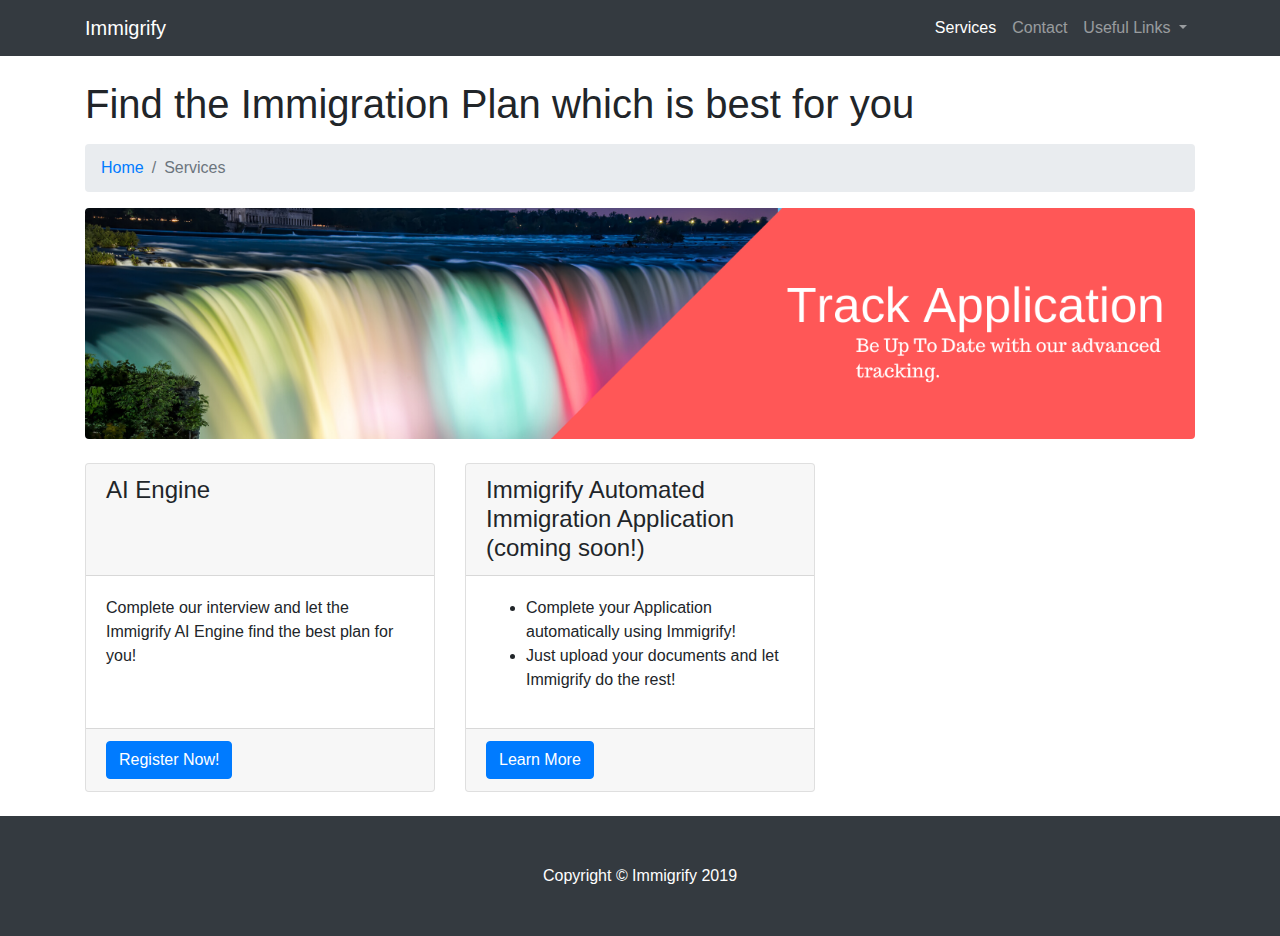
<file: Project/startbootstrap-modern-business-gh-pages/services.html>
<!--
 * @file: services.html
 * @author: Immigrify
 * @year: 2019
 * @description: CSCI 4193 (Fall 2019) This page allows tells the user about the services in more detail
//-->
<!DOCTYPE html>
<html lang="en">

<head>

  <meta charset="utf-8">
  <meta name="viewport" content="width=device-width, initial-scale=1, shrink-to-fit=no">
  <meta name="description" content="">
  <meta name="author" content="">

  <title>Services</title>

  <!-- Bootstrap core CSS -->
  <link href="vendor/bootstrap/css/bootstrap.min.css" rel="stylesheet">

  <!-- Custom styles for this template -->
  <link href="css/modern-business.css" rel="stylesheet">

</head>

<body>

<!-- Navigation -->
<nav class="navbar fixed-top navbar-expand-lg navbar-dark bg-dark fixed-top">
  <div class="container">
    <a class="navbar-brand" href="index.html">Immigrify</a>
    <button class="navbar-toggler navbar-toggler-right" type="button" data-toggle="collapse"
            data-target="#navbarResponsive" aria-controls="navbarResponsive" aria-expanded="false"
            aria-label="Toggle navigation">
      <span class="navbar-toggler-icon"></span>
    </button>
    <div class="collapse navbar-collapse" id="navbarResponsive">
      <ul class="navbar-nav ml-auto">
        <li class="nav-item active">
          <a class="nav-link" href="services.html">Services</a>
        </li>
        <li class="nav-item">
          <a class="nav-link" href="contact.html">Contact</a>
        </li>

        <li class="nav-item dropdown">
          <a class="nav-link dropdown-toggle" href="#" id="navbarDropdownBlog" data-toggle="dropdown"
             aria-haspopup="true" aria-expanded="false">
            Useful Links
          </a>
          <div class="dropdown-menu dropdown-menu-right" aria-labelledby="navbarDropdownBlog">
            <a class="dropdown-item" href="pricing.html">Pricing Table</a>
          </div>
        </li>
      </ul>
    </div>
  </div>
</nav>

<!-- Page Content -->
<div class="container">

  <!-- Page Heading/Breadcrumbs -->
  <h1 class="mt-4 mb-3">Find the Immigration Plan which is best for you</h1>

  <ol class="breadcrumb">
    <li class="breadcrumb-item">
      <a href="index.html">Home</a>
    </li>
    <li class="breadcrumb-item active">Services</li>
  </ol>

  <!-- Image Header -->
  <img class="img-fluid rounded mb-4" src="image/immigration3.png" alt="">
  <!-- Marketing Icons Section -->
  <div class="row">
    <div class="col-lg-4 mb-4">
      <div class="card h-100">
        <h4 class="card-header">AI Engine <br> <br> <br></h4>
        <div class="card-body">
          <p class="card-text">Complete our interview and let the Immigrify AI Engine find the best plan for
            you!</p>
        </div>
        <div class="card-footer">
          <a href="register.html" class="btn btn-primary">Register Now!</a>
        </div>
      </div>
    </div>
    <div class="col-lg-4 mb-4">
      <div class="card h-100">
        <h4 class="card-header">Immigrify Automated Immigration Application (coming soon!)</h4>
        <div class="card-body">
          <ul>
            <li>Complete your Application automatically using Immigrify!</li>
            <li>Just upload your documents and let Immigrify do the rest!</li>
          </ul>
        </div>
        <div class="card-footer">
          <a href="#" class="btn btn-primary">Learn More</a>
        </div>
      </div>
    </div>
  </div>
  <!-- /.row -->

</div>
<!-- /.container -->

<!-- Footer -->
<footer class="py-5 bg-dark">
  <div class="container">
    <p class="m-0 text-center text-white">Copyright &copy; Immigrify 2019</p>
  </div>
  <!-- /.container -->
</footer>

<!-- Bootstrap core JavaScript -->
<script src="vendor/jquery/jquery.min.js"></script>
<script src="vendor/bootstrap/js/bootstrap.bundle.min.js"></script>

</body>

</html>
</file>
<file: Project/startbootstrap-modern-business-gh-pages/css/modern-business.css>
/*!
 * Start Bootstrap - Modern Business (https://startbootstrap.com/template-overviews/modern-business)
 * Copyright 2013-2019 Start Bootstrap
 * Licensed under MIT (https://github.com/BlackrockDigital/startbootstrap-logomodern-business-nav/blob/master/LICENSE)
 */
body {
  padding-top: 56px;
}

.carousel-item {
  height: 0vh;
  min-height: 300px;
  background: no-repeat center center scroll;
  object-fit: cover;


}

.portfolio-item {
  margin-bottom: 30px;
}
</file>
